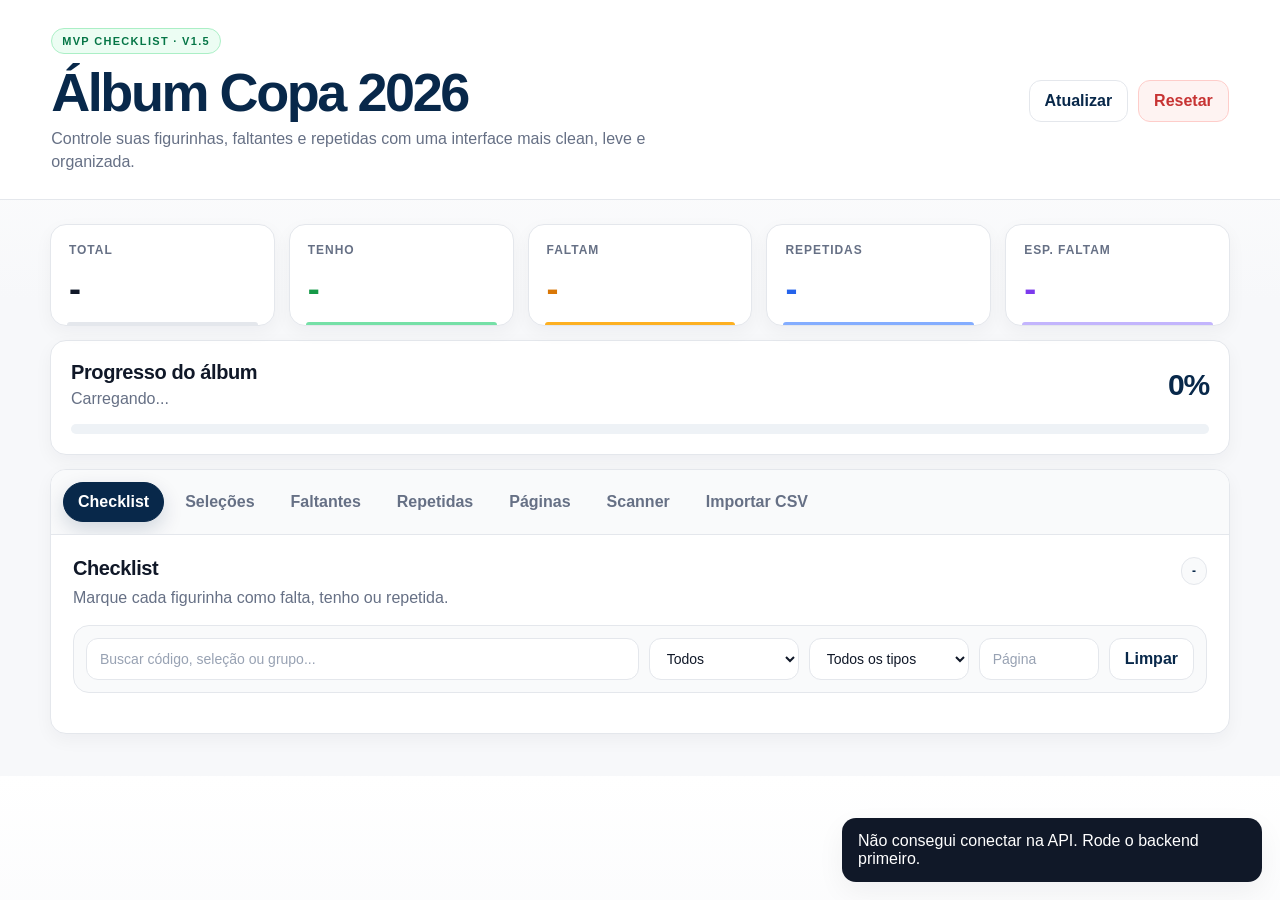
<file: index.html>
<!doctype html>
<html lang="pt-br">
<head>
  <meta charset="utf-8">
  <meta name="viewport" content="width=device-width, initial-scale=1">
  <title>Álbum Copa 2026</title>
  <meta http-equiv="refresh" content="0; url=./frontend/">
</head>
<body>
  <p>Redirecionando para o app...</p>
  <script>
    window.location.replace('./frontend/');
  </script>
</body>
</html>
</file>
<file: frontend/style.css>
:root {
  --bg: #f7f8fa;
  --bg-soft: #fbfcfe;
  --card: #ffffff;
  --card-soft: #f9fafb;
  --text: #101828;
  --muted: #667085;
  --muted-2: #98a2b3;
  --line: #e4e7ec;
  --line-strong: #d0d5dd;
  --primary: #08284a;
  --primary-2: #0d3b66;
  --primary-soft: #eef4ff;
  --success: #159947;
  --success-soft: #ecfdf3;
  --warning: #d97706;
  --warning-soft: #fff7ed;
  --danger: #c73333;
  --danger-soft: #fef3f2;
  --accent: #2563eb;
  --accent-soft: #eff6ff;
  --purple: #7c3aed;
  --purple-soft: #f5f3ff;
  --radius: 16px;
  --radius-sm: 12px;
  --shadow: 0 10px 28px rgba(16, 24, 40, .055);
  --shadow-soft: 0 6px 18px rgba(16, 24, 40, .045);
}

* { box-sizing: border-box; }

html { scroll-behavior: smooth; }

body {
  margin: 0;
  font-family: Inter, Segoe UI, Roboto, Arial, sans-serif;
  background:
    linear-gradient(180deg, #ffffff 0, #f7f8fa 300px),
    var(--bg);
  color: var(--text);
  -webkit-font-smoothing: antialiased;
  text-rendering: optimizeLegibility;
}

button, input, select { font: inherit; }
button { -webkit-tap-highlight-color: transparent; }

.app-header {
  min-height: auto;
  padding: 28px clamp(18px, 4vw, 60px) 26px;
  background: rgba(255, 255, 255, .92);
  color: var(--text);
  border-bottom: 1px solid var(--line);
  backdrop-filter: blur(10px);
}

.header-inner {
  width: min(1180px, 100%);
  margin: 0 auto;
  display: flex;
  align-items: center;
  justify-content: space-between;
  gap: 22px;
}

.eyebrow {
  display: inline-flex;
  width: fit-content;
  align-items: center;
  gap: 8px;
  margin: 0 0 12px;
  padding: 6px 10px;
  border-radius: 999px;
  text-transform: uppercase;
  letter-spacing: .12em;
  font-size: 11px;
  color: #067647;
  background: var(--success-soft);
  border: 1px solid #abefc6;
  font-weight: 900;
}

h1, h2, h3, p { margin-top: 0; }

h1 {
  margin-bottom: 8px;
  font-size: clamp(34px, 5vw, 54px);
  line-height: .98;
  letter-spacing: -.045em;
  color: var(--primary);
}

h2 {
  font-size: 20px;
  letter-spacing: -.02em;
  margin-bottom: 6px;
}

h3 {
  font-size: 17px;
  letter-spacing: -.015em;
  margin: 0;
}

.subtitle {
  color: var(--muted);
  max-width: 650px;
  margin-bottom: 0;
  line-height: 1.45;
}

.container {
  width: min(1180px, calc(100% - 28px));
  margin: 24px auto 42px;
}

.card {
  background: var(--card);
  border: 1px solid var(--line);
  border-radius: var(--radius);
  box-shadow: var(--shadow-soft);
}

.card-lite {
  background: var(--card-soft);
  border: 1px solid var(--line);
  border-radius: var(--radius-sm);
  padding: 14px;
}

.dashboard-grid {
  display: grid;
  grid-template-columns: repeat(5, minmax(0, 1fr));
  gap: 14px;
  margin-bottom: 14px;
}

.stat {
  padding: 18px;
  min-height: 102px;
  display: flex;
  flex-direction: column;
  justify-content: space-between;
  position: relative;
  overflow: hidden;
}

.stat::after {
  content: '';
  position: absolute;
  inset: auto 16px 0 16px;
  height: 3px;
  border-radius: 999px 999px 0 0;
  background: var(--line);
}

.stat.success::after { background: #75e0a7; }
.stat.warning::after { background: #fdb022; }
.stat.accent::after { background: #84adff; }
.stat.special::after { background: #c3b5fd; }

.stat span {
  font-size: 12px;
  color: var(--muted);
  font-weight: 900;
  text-transform: uppercase;
  letter-spacing: .08em;
}

.stat strong {
  font-size: clamp(28px, 3vw, 36px);
  line-height: 1;
  letter-spacing: -.04em;
}

.stat.success strong { color: var(--success); }
.stat.warning strong { color: var(--warning); }
.stat.accent strong { color: var(--accent); }
.stat.special strong { color: var(--purple); }

.progress-card {
  padding: 20px;
  margin-bottom: 14px;
}

.row-between {
  display: flex;
  align-items: center;
  justify-content: space-between;
  gap: 14px;
}

#progressValue {
  font-size: 30px;
  color: var(--primary);
  letter-spacing: -.04em;
}

#progressText { color: var(--muted); margin-bottom: 0; }

.progress-bar {
  height: 10px;
  border-radius: 999px;
  background: #eef2f6;
  overflow: hidden;
  margin-top: 16px;
}

#progressFill {
  height: 100%;
  width: 0%;
  background: linear-gradient(90deg, var(--success), var(--accent));
  border-radius: inherit;
  transition: width .25s ease;
}

.tabs { overflow: hidden; }

.tab-buttons {
  display: flex;
  gap: 6px;
  padding: 12px;
  border-bottom: 1px solid var(--line);
  background: var(--card-soft);
  overflow-x: auto;
  scrollbar-width: thin;
}

.tab {
  border: 1px solid transparent;
  background: transparent;
  color: var(--muted);
  padding: 10px 14px;
  border-radius: 999px;
  cursor: pointer;
  font-weight: 850;
  white-space: nowrap;
  transition: .16s ease;
}

.tab:hover {
  background: #fff;
  color: var(--primary);
  border-color: var(--line);
}

.tab.active {
  background: var(--primary);
  color: #fff;
  border-color: var(--primary);
  box-shadow: 0 8px 20px rgba(8, 40, 74, .16);
}

.tab-panel {
  display: none;
  padding: 22px;
}

.tab-panel.active { display: block; }

.section-title-line {
  display: flex;
  justify-content: space-between;
  align-items: flex-start;
  gap: 14px;
  margin-bottom: 16px;
}

.section-title-line p,
.actions-line p {
  margin-bottom: 0;
  color: var(--muted);
  line-height: 1.45;
}

.filters {
  display: grid;
  grid-template-columns: minmax(240px, 1fr) 150px 160px 120px auto;
  gap: 10px;
  margin-bottom: 18px;
  padding: 12px;
  border: 1px solid var(--line);
  border-radius: var(--radius);
  background: var(--card-soft);
}

input, select {
  width: 100%;
  border: 1px solid var(--line);
  border-radius: 12px;
  padding: 11px 13px;
  font-size: 14px;
  background: #fff;
  color: var(--text);
  transition: .16s ease;
}

input::placeholder { color: var(--muted-2); }

input:focus, select:focus {
  outline: 3px solid rgba(37, 99, 235, .12);
  border-color: rgba(37, 99, 235, .48);
}

.btn {
  border: 1px solid transparent;
  border-radius: 12px;
  padding: 11px 15px;
  cursor: pointer;
  font-weight: 850;
  transition: transform .15s ease, opacity .15s ease, box-shadow .15s ease, background .15s ease, border-color .15s ease;
}

.btn:hover {
  transform: translateY(-1px);
  box-shadow: 0 8px 18px rgba(16, 24, 40, .075);
}

.btn:active { transform: translateY(0); }

.btn.primary {
  background: var(--primary);
  color: #fff;
  border-color: var(--primary);
}

.btn.primary:hover { background: var(--primary-2); }

.btn.secondary {
  background: #fff;
  color: var(--primary);
  border-color: var(--line);
}

.btn.secondary:hover {
  background: var(--primary-soft);
  border-color: #c7d7fe;
}

.btn.danger {
  background: var(--danger-soft);
  color: var(--danger);
  border-color: #fecdca;
}

.btn.full { width: 100%; margin-top: 10px; }
.btn.selected { outline: 3px solid rgba(8, 40, 74, .12); }

.header-actions {
  display: flex;
  gap: 10px;
  align-items: center;
}

.wrap { flex-wrap: wrap; }
.right-actions { justify-content: flex-end; }

.small-select {
  max-width: 190px;
  min-width: 170px;
}

.sticker-grid {
  display: grid;
  grid-template-columns: repeat(auto-fill, minmax(208px, 1fr));
  gap: 12px;
}

.sticker-card {
  border: 1px solid var(--line);
  border-radius: var(--radius);
  padding: 14px;
  background: #fff;
  transition: transform .15s ease, border-color .15s ease, box-shadow .15s ease;
}

.sticker-card:hover {
  transform: translateY(-2px);
  border-color: var(--line-strong);
  box-shadow: var(--shadow-soft);
}

.sticker-card.Got {
  border-color: rgba(21, 153, 71, .26);
  background: linear-gradient(180deg, #fff, #fcfffd);
}

.sticker-card.Duplicate {
  border-color: rgba(37, 99, 235, .28);
  background: linear-gradient(180deg, #fff, #fbfdff);
}

.sticker-top {
  display: flex;
  align-items: flex-start;
  justify-content: space-between;
  gap: 10px;
  margin-bottom: 8px;
}

.code {
  font-size: 19px;
  font-weight: 950;
  color: var(--primary);
  letter-spacing: -.03em;
}

.meta {
  color: var(--muted);
  font-size: 13px;
  line-height: 1.45;
}

.badge-line {
  display: flex;
  gap: 6px;
  flex-wrap: wrap;
  min-height: 28px;
}

.badge,
.pill {
  display: inline-flex;
  align-items: center;
  justify-content: center;
  border-radius: 999px;
  padding: 6px 10px;
  font-size: 12px;
  font-weight: 900;
  white-space: nowrap;
}

.pill {
  background: var(--card-soft);
  color: var(--primary);
  border: 1px solid var(--line);
}

.badge.Need { background: var(--warning-soft); color: #9a5700; }
.badge.Got { background: var(--success-soft); color: #067647; }
.badge.Duplicate { background: var(--accent-soft); color: #1849a9; }
.badge.Special { background: var(--purple-soft); color: #5925dc; }
.badge.Base { background: var(--primary-soft); color: var(--primary); }

.card-actions {
  display: grid;
  grid-template-columns: repeat(3, 1fr);
  gap: 8px;
  margin-top: 14px;
}

.card-actions .btn {
  font-size: 12px;
  padding: 9px 8px;
}

.grouped-list {
  display: grid;
  gap: 14px;
  margin-top: 14px;
}

.group-card {
  border: 1px solid var(--line);
  border-radius: var(--radius);
  background: var(--card-soft);
  overflow: hidden;
}

.group-title {
  display: flex;
  justify-content: space-between;
  align-items: center;
  padding: 12px 14px;
  border-bottom: 1px solid var(--line);
  background: #fff;
}

.group-title strong { color: var(--primary); }

.list {
  display: grid;
  gap: 8px;
  padding: 10px;
}

.list-item {
  border: 1px solid var(--line);
  border-radius: 14px;
  padding: 13px;
  background: #fff;
  display: flex;
  justify-content: space-between;
  gap: 12px;
  align-items: center;
}

.actions-line {
  align-items: flex-start;
  margin-bottom: 8px;
}

.scanner-layout {
  display: grid;
  grid-template-columns: minmax(0, 1fr) 430px;
  gap: 22px;
  align-items: start;
}

.scanner-card-soft {
  background: var(--card-soft);
  border: 1px solid var(--line);
  border-radius: var(--radius);
  padding: 14px;
  margin: 16px 0;
}

.scanner-card-soft label {
  display: block;
  color: var(--muted);
  font-size: 13px;
  font-weight: 850;
  margin-bottom: 8px;
}

.inline-form {
  display: grid;
  grid-template-columns: 1fr auto;
  gap: 10px;
  margin-top: 8px;
}

.scanner-card-soft .inline-form {
  grid-template-columns: 1fr auto auto;
}

.hint {
  color: var(--muted);
  font-size: 13px;
  line-height: 1.45;
  margin: 8px 0 0;
}

.camera-box {
  border: 1px dashed var(--line-strong);
  border-radius: var(--radius);
  min-height: 340px;
  background: var(--card-soft);
  overflow: hidden;
  position: relative;
  display: grid;
  place-items: center;
}

video, canvas {
  display: none;
  width: 100%;
  max-height: 420px;
  object-fit: cover;
}

.camera-placeholder {
  color: var(--muted);
  text-align: center;
  padding: 20px;
  position: absolute;
}

.scanner-actions-grid {
  display: grid;
  grid-template-columns: repeat(2, minmax(0, 1fr));
  gap: 10px;
  margin: 14px 0;
}

.scan-page-panel {
  margin-top: 20px;
  border: 1px solid var(--line);
  border-radius: var(--radius);
  padding: 16px;
  background: #fff;
}

.scan-slot-grid {
  margin-top: 14px;
  display: grid;
  grid-template-columns: repeat(auto-fill, minmax(132px, 1fr));
  gap: 10px;
}

.scan-slot-grid.empty {
  display: grid;
  min-height: 150px;
  place-items: center;
  text-align: center;
  border: 1px dashed var(--line-strong);
  border-radius: var(--radius);
  color: var(--muted);
  background: var(--card-soft);
  padding: 20px;
}

.scan-slot-card {
  border: 1px solid var(--line);
  border-radius: var(--radius-sm);
  background: #fff;
  padding: 12px;
  cursor: pointer;
  min-height: 128px;
  text-align: left;
  display: flex;
  flex-direction: column;
  gap: 6px;
  align-items: flex-start;
  transition: .15s ease;
}

.scan-slot-card:hover {
  transform: translateY(-1px);
  border-color: var(--primary);
}

.scan-slot-card.selected {
  border-color: var(--primary);
  box-shadow: 0 0 0 3px rgba(8, 40, 74, .12);
  background: var(--primary-soft);
}

.scan-slot-card.Got { background: #f6fef9; }
.scan-slot-card.Duplicate { background: #f8fbff; }
.scan-slot-card.Need { background: #fffdf8; }

.slot-number {
  font-size: 12px;
  color: var(--muted);
  font-weight: 900;
  text-transform: uppercase;
  letter-spacing: .06em;
}

.scan-slot-card strong {
  color: var(--primary);
  font-size: 18px;
}

.scan-slot-card small { color: var(--muted); }

.scan-page-totals {
  grid-column: 1 / -1;
  display: flex;
  gap: 8px;
  flex-wrap: wrap;
  padding-top: 4px;
}

.import-layout {
  display: grid;
  grid-template-columns: minmax(0, 1fr) 500px;
  gap: 22px;
}

.csv-format code {
  display: block;
  margin-top: 8px;
  padding: 10px;
  border-radius: var(--radius-sm);
  background: #fff;
  border: 1px solid var(--line);
  color: var(--primary);
  overflow-x: auto;
}

.import-actions {
  margin-top: 16px;
  align-items: stretch;
}

.import-actions input[type="file"] {
  max-width: 330px;
  padding: 10px;
}

.preview-card {
  border: 1px solid var(--line);
  border-radius: var(--radius);
  padding: 16px;
  background: #fff;
}

.preview-table {
  margin-top: 12px;
  overflow-x: auto;
}

.preview-table.empty {
  min-height: 160px;
  display: grid;
  place-items: center;
  text-align: center;
  color: var(--muted);
  border: 1px dashed var(--line-strong);
  border-radius: var(--radius-sm);
  padding: 20px;
  background: var(--card-soft);
}

table {
  width: 100%;
  border-collapse: collapse;
  font-size: 13px;
}

th, td {
  text-align: left;
  padding: 9px;
  border-bottom: 1px solid var(--line);
  white-space: nowrap;
}

th {
  color: var(--muted);
  text-transform: uppercase;
  letter-spacing: .06em;
  font-size: 11px;
}

.empty-state {
  border: 1px dashed var(--line-strong);
  border-radius: var(--radius);
  padding: 22px;
  color: var(--muted);
  text-align: center;
  background: var(--card-soft);
}

.toast {
  position: fixed;
  right: 18px;
  bottom: 18px;
  z-index: 20;
  background: #101828;
  color: #fff;
  padding: 14px 16px;
  border-radius: 14px;
  box-shadow: var(--shadow);
  opacity: 0;
  pointer-events: none;
  transform: translateY(8px);
  transition: .2s ease;
  max-width: min(420px, calc(100% - 36px));
}

.toast.show {
  opacity: 1;
  transform: translateY(0);
}

/* v1.3 - visão por página e scanner visual */
.pages-filters {
  grid-template-columns: minmax(260px, 1fr) 220px auto;
}

.pages-grid {
  display: grid;
  grid-template-columns: repeat(auto-fill, minmax(250px, 1fr));
  gap: 14px;
  margin-top: 16px;
}

.page-card {
  border: 1px solid var(--line);
  border-radius: var(--radius);
  padding: 16px;
  background: #fff;
  box-shadow: none;
  display: grid;
  gap: 12px;
  transition: transform .15s ease, border-color .15s ease, box-shadow .15s ease;
}

.page-card:hover {
  transform: translateY(-2px);
  border-color: var(--line-strong);
  box-shadow: var(--shadow-soft);
}

.page-card.complete {
  border-color: rgba(21, 153, 71, .28);
  background: linear-gradient(180deg, #fff, #fbfffc);
}

.page-card-top {
  display: flex;
  justify-content: space-between;
  gap: 12px;
  align-items: flex-start;
}

.page-card-top strong {
  display: block;
  color: var(--primary);
  font-size: 34px;
  line-height: 1;
  letter-spacing: -.05em;
}

.page-kicker {
  display: block;
  color: var(--muted);
  font-size: 11px;
  font-weight: 900;
  text-transform: uppercase;
  letter-spacing: .08em;
  margin-bottom: 4px;
}

.page-progress {
  width: 100%;
  height: 8px;
  overflow: hidden;
  border-radius: 999px;
  background: #eef2f6;
}

.page-progress div {
  height: 100%;
  border-radius: 999px;
  background: var(--success);
}

.page-meta {
  display: grid;
  gap: 4px;
  color: var(--muted);
  font-size: 13px;
  line-height: 1.35;
}

.page-stats {
  display: flex;
  flex-wrap: wrap;
  gap: 6px;
}

.page-actions {
  display: grid;
  grid-template-columns: 1fr 1fr;
  gap: 8px;
}

.page-actions .btn { padding: 10px 12px; }

.scanner-page-form {
  grid-template-columns: auto minmax(90px, 1fr) auto auto auto !important;
  align-items: stretch;
}

.scan-page-stats {
  display: grid;
  grid-template-columns: repeat(4, minmax(0, 1fr));
  gap: 10px;
  margin-top: 14px;
}

.scan-page-stats div {
  border: 1px solid var(--line);
  border-radius: 14px;
  background: #fff;
  padding: 12px;
}

.scan-page-stats span {
  display: block;
  color: var(--muted);
  font-size: 11px;
  font-weight: 900;
  text-transform: uppercase;
  letter-spacing: .06em;
  margin-bottom: 4px;
}

.scan-page-stats strong {
  display: block;
  color: var(--primary);
  font-size: 24px;
  line-height: 1;
}

.scanner-selection-tools {
  display: grid;
  grid-template-columns: repeat(5, minmax(0, 1fr));
  gap: 8px;
  margin-top: 14px;
}

.scanner-selection-tools .btn {
  padding: 10px 8px;
  font-size: 12px;
}

.scan-slot-card.is-owned { border-color: rgba(21, 153, 71, .24); }

.scan-slot-card.selected::after {
  content: 'Selecionado';
  margin-top: auto;
  display: inline-flex;
  border-radius: 999px;
  padding: 4px 8px;
  background: var(--primary);
  color: #fff;
  font-size: 11px;
  font-weight: 900;
}

/* v1.4 - base por seleções */
.selection-filters {
  grid-template-columns: minmax(260px, 1fr) 220px auto;
}

.selection-group-list {
  display: grid;
  gap: 22px;
  margin-top: 16px;
}

.selection-group-block {
  display: grid;
  gap: 12px;
}

.selection-group-title {
  display: inline-flex;
  align-items: center;
  gap: 10px;
  width: fit-content;
  padding: 8px 12px;
  border-radius: 999px;
  background: var(--success-soft);
  color: #067647;
  border: 1px solid #abefc6;
  box-shadow: none;
  font-weight: 900;
}

.selection-group-title span {
  color: var(--muted);
  font-weight: 800;
  font-size: 13px;
}

.selection-grid {
  display: grid;
  grid-template-columns: repeat(auto-fill, minmax(260px, 1fr));
  gap: 14px;
}

.selection-card {
  border: 1px solid var(--line);
  border-radius: var(--radius);
  background: #fff;
  padding: 16px;
  display: grid;
  gap: 12px;
  transition: transform .15s ease, border-color .15s ease, box-shadow .15s ease;
}

.selection-card:hover {
  transform: translateY(-2px);
  border-color: var(--line-strong);
  box-shadow: var(--shadow-soft);
}

.selection-card.complete {
  border-color: rgba(21, 153, 71, .28);
  background: linear-gradient(180deg, #fff, #fbfffc);
}

.selection-card-main {
  display: flex;
  align-items: center;
  gap: 13px;
}

.selection-card-main strong {
  display: block;
  color: var(--primary);
  font-size: 17px;
  line-height: 1.15;
}

.selection-flag {
  flex: 0 0 50px;
  height: 36px;
  border-radius: 12px;
  display: grid;
  place-items: center;
  background: var(--card-soft);
  font-size: 27px;
  border: 1px solid var(--line);
}

.selection-stats {
  display: flex;
  flex-wrap: wrap;
  gap: 6px;
}

.selection-actions {
  display: grid;
  grid-template-columns: 1fr 1fr;
  gap: 8px;
}

.selection-actions .btn { padding: 10px 12px; }

@media (max-width: 1120px) {
  .dashboard-grid { grid-template-columns: repeat(3, 1fr); }
  .scanner-layout,
  .import-layout { grid-template-columns: 1fr; }
}

@media (max-width: 880px) {
  .app-header { padding: 24px 18px; }
  .header-inner { flex-direction: column; align-items: flex-start; }
  .dashboard-grid { grid-template-columns: repeat(2, 1fr); }
  .filters,
  .pages-filters,
  .selection-filters { grid-template-columns: 1fr; }
  .row-between { align-items: flex-start; flex-direction: column; }
  .right-actions { width: 100%; justify-content: flex-start; }
  .small-select { max-width: none; }
  .scanner-page-form { grid-template-columns: 52px 1fr 52px !important; }
  .scanner-page-form #btnLoadScanPage,
  .scanner-page-form #btnOpenPageChecklist { grid-column: 1 / -1; }
  .scan-page-stats { grid-template-columns: repeat(2, 1fr); }
  .scanner-selection-tools { grid-template-columns: repeat(2, 1fr); }
}

@media (max-width: 620px) {
  .container { width: min(100% - 20px, 1180px); margin-top: 18px; }
  h1 { font-size: clamp(36px, 14vw, 48px); }
  .dashboard-grid { grid-template-columns: 1fr; }
  .header-actions { width: 100%; flex-wrap: wrap; }
  .header-actions .btn { flex: 1; }
  .tab-panel { padding: 14px; }
  .sticker-grid { grid-template-columns: 1fr; }
  .compact-mobile { flex-direction: row; align-items: center; }
  .section-title-line { flex-direction: column; }
  .inline-form,
  .scanner-card-soft .inline-form { grid-template-columns: 1fr; }
  .scanner-actions-grid { grid-template-columns: 1fr; }
  .scan-slot-grid { grid-template-columns: repeat(2, minmax(0, 1fr)); }
  .list-item { align-items: flex-start; flex-direction: column; }
  .import-actions input[type="file"] { max-width: 100%; }
  .pages-grid { grid-template-columns: 1fr; }
  .page-actions { grid-template-columns: 1fr; }
  .scan-page-stats { grid-template-columns: 1fr 1fr; }
  .scanner-selection-tools { grid-template-columns: 1fr; }
  .selection-grid { grid-template-columns: 1fr; }
  .selection-actions { grid-template-columns: 1fr; }
}
</file>
